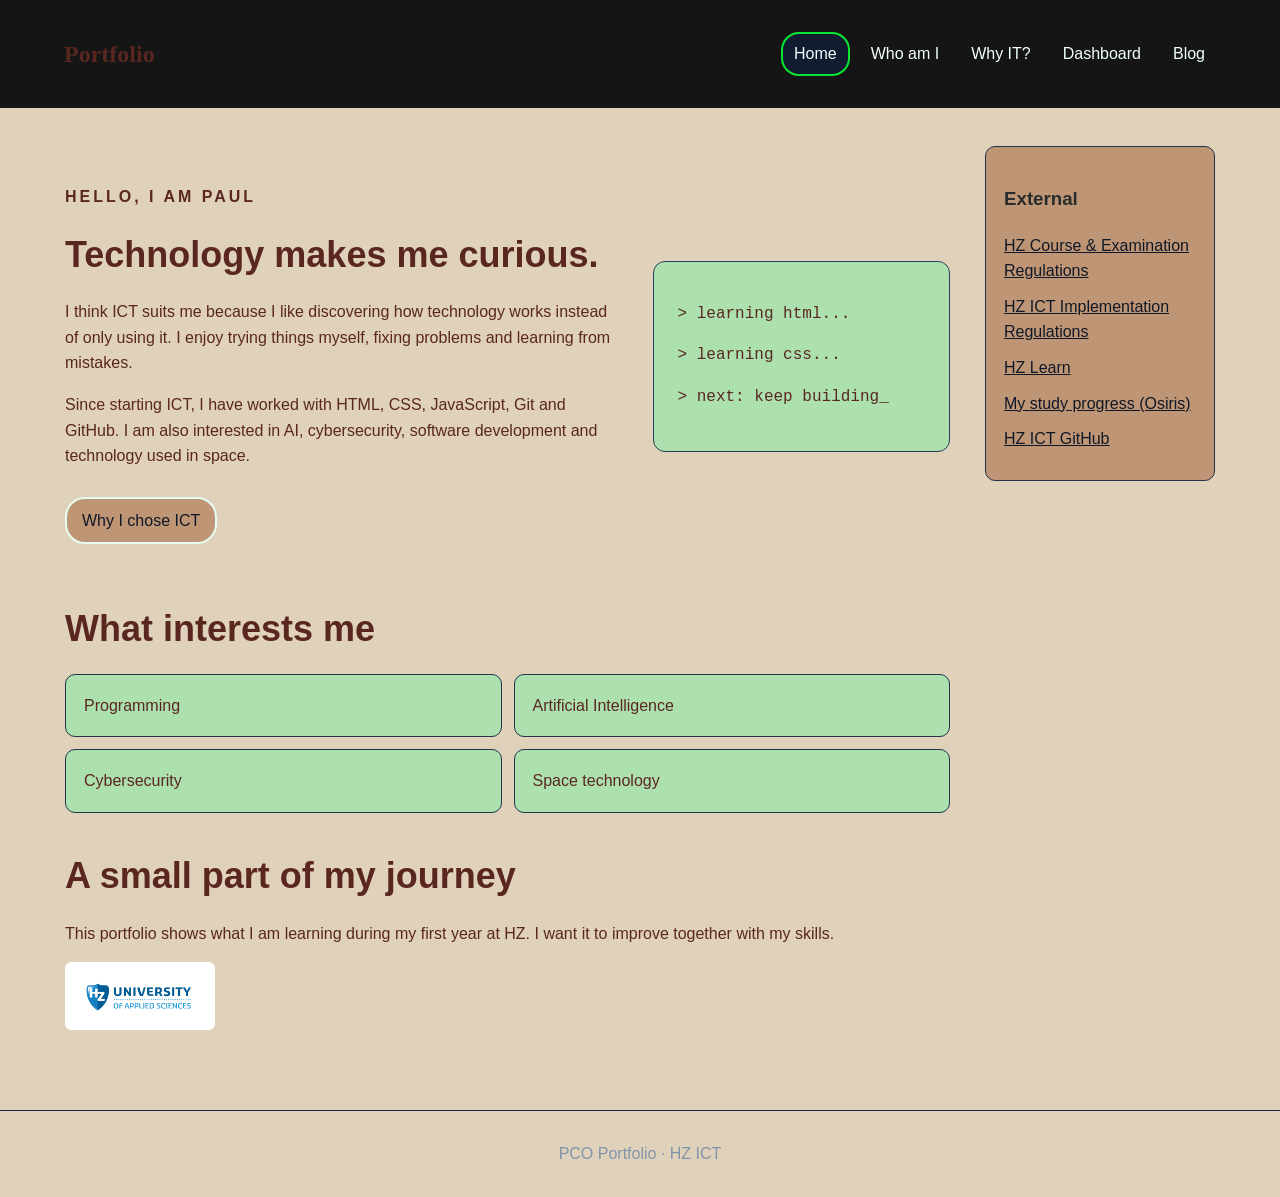
<file: index.html>
<!DOCTYPE html>
<html lang="en">
<head>
  <meta charset="UTF-8">
  <meta name="viewport" content="width=device-width, initial-scale=1.0">
  <meta name="description" content="Personal ICT portfolio and motivation for studying ICT at HZ.">
  <title>Home | Portfolio</title>
  <link rel="stylesheet" href="style.css">
</head>
<body>
  <nav aria-label="Main navigation">
    <h1 class="logo">Portfolio</h1>
    <a class="active" href="index.html">Home</a>
    <a href="about.html">Who am I</a>
    <a href="why-it.html">Why IT?</a>
    <a href="dashboard.html">Dashboard</a>
    <a href="blog.html">Blog</a>
  </nav>

  <div class="layout">
    <main>
<section class="hero">
  <div>
    <p class="tag">HELLO, I AM PAUL</p>
    <h2>Technology makes me curious.</h2>
    <p>I think ICT suits me because I like discovering how technology works instead of only using it. I enjoy trying things myself, fixing problems and learning from mistakes.</p>
    <p>Since starting ICT, I have worked with HTML, CSS, JavaScript, Git and GitHub. I am also interested in AI, cybersecurity, software development and technology used in space.</p>
    <a class="button" href="why-it.html">Why I chose ICT</a>
  </div>
  <div class="terminal">
    <p>&gt; learning html...</p>
    <p>&gt; learning css...</p>
    <p>&gt; next: keep building_</p>
  </div>
</section>

<section>
  <h2>What interests me</h2>
  <ul class="cards">
    <li>Programming</li>
    <li>Artificial Intelligence</li>
    <li>Cybersecurity</li>
    <li>Space technology</li>
  </ul>
</section>

<section>
  <h2>A small part of my journey</h2>
  <p>This portfolio shows what I am learning during my first year at HZ. I want it to improve together with my skills.</p>
  <img class="hz-placeholder" src="resources/Screenshot 2026-10-06 at 19.40.22.png" alt="HZ-related image for my ICT portfolio">
</section>
    </main>

    <aside>
      <h3>External</h3>
      <a href="https://hz.reader.docfield.com/www.hbo-i.nl/0eb02280-92aa-47e8-9714-e3f866708e61" target="_blank" rel="noopener noreferrer">HZ Course & Examination Regulations</a>
      <a href="https://hz.reader.docfield.com/80871c39-9285-4b38-85e4-78a0efbc2461" target="_blank" rel="noopener noreferrer">HZ ICT Implementation Regulations</a>
      <a href="https://learn.hz.nl/" target="_blank" rel="noopener noreferrer">HZ Learn</a>
      <a href="https://hz.osiris-student.nl/" target="_blank" rel="noopener noreferrer">My study progress (Osiris)</a>
      <a href="https://github.com/HZ-HBO-ICT" target="_blank" rel="noopener noreferrer">HZ ICT GitHub</a>
    </aside>
  </div>

  <footer>PCO Portfolio · HZ ICT</footer>
</body>
</html>
</file>
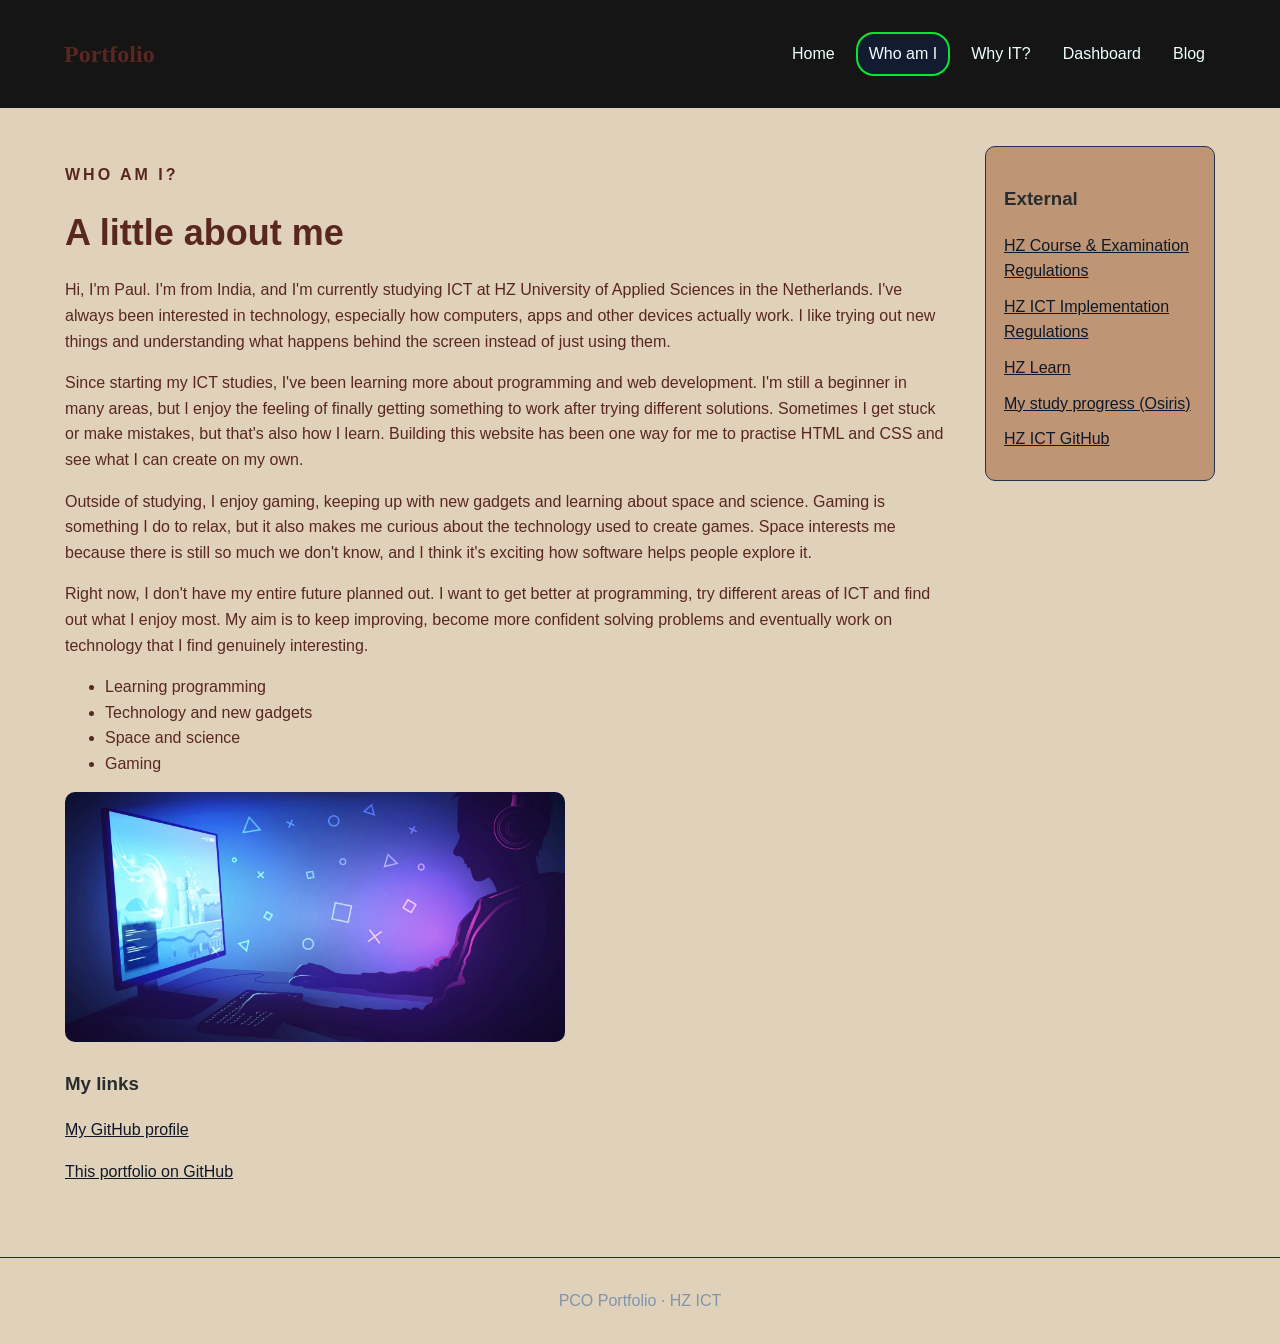
<file: about.html>
<!DOCTYPE html>
<html lang="en">
<head>
  <meta charset="UTF-8">
  <meta name="viewport" content="width=device-width, initial-scale=1.0">
  <meta name="description" content="A personal profile about the me behind this ICT portfolio.">
  <title>Who am I | Portfolio</title>
  <link rel="stylesheet" href="style.css">
</head>
<body>
  <nav aria-label="Main navigation">
    <h1 class="logo">Portfolio</h1>
    <a href="index.html">Home</a>
    <a class="active" href="about.html">Who am I</a>
    <a href="why-it.html">Why IT?</a>
    <a href="dashboard.html">Dashboard</a>
    <a href="blog.html">Blog</a>
  </nav>

  <div class="layout">
    <main>
<section>
  <p class="tag">WHO AM I?</p>
  <h2>A little about me</h2>
  <p>
  Hi, I'm Paul. I'm from India, and I'm currently
  studying ICT at HZ University of Applied Sciences
  in the Netherlands. I've always been interested in
  technology, especially how computers, apps and other
  devices actually work. I like trying out new things
  and understanding what happens behind the screen
  instead of just using them.
</p>

<p>
  Since starting my ICT studies, I've been learning
  more about programming and web development. I'm
  still a beginner in many areas, but I enjoy the
  feeling of finally getting something to work after
  trying different solutions. Sometimes I get stuck
  or make mistakes, but that's also how I learn.
  Building this website has been one way for me to
  practise HTML and CSS and see what I can create
  on my own.
</p>

<p>
  Outside of studying, I enjoy gaming, keeping up with
  new gadgets and learning about space and science.
  Gaming is something I do to relax, but it also makes
  me curious about the technology used to create games.
  Space interests me because there is still so much
  we don't know, and I think it's exciting how
  software helps people explore it.
</p>

<p>
  Right now, I don't have my entire future planned out.
  I want to get better at programming, try different
  areas of ICT and find out what I enjoy most. My aim
  is to keep improving, become more confident solving
  problems and eventually work on technology that I
  find genuinely interesting.
</p>
  <ul>
    <li>Learning programming</li>
    <li>Technology and new gadgets</li>
    <li>Space and science</li>
    <li>Gaming</li>
  </ul>
  <div class="profile-box">
    <img src="comp.jpg" alt="Image representing my interest in technology">
  </div>
  <h3>My links</h3>
  <p><a href="https://github.com/Paul0006" target="_blank" rel="noopener noreferrer">My GitHub profile</a></p>
  <p><a href="https://github.com/Paul0006/project.github.io" target="_blank" rel="noopener noreferrer">This portfolio on GitHub</a></p>
</section>
    </main>

    <aside>
      <h3>External</h3>
      <a href="https://hz.reader.docfield.com/www.hbo-i.nl/0eb02280-92aa-47e8-9714-e3f866708e61" target="_blank" rel="noopener noreferrer">HZ Course & Examination Regulations</a>
      <a href="https://hz.reader.docfield.com/80871c39-9285-4b38-85e4-78a0efbc2461" target="_blank" rel="noopener noreferrer">HZ ICT Implementation Regulations</a>
      <a href="https://learn.hz.nl/" target="_blank" rel="noopener noreferrer">HZ Learn</a>
      <a href="https://hz.osiris-student.nl/" target="_blank" rel="noopener noreferrer">My study progress (Osiris)</a>
      <a href="https://github.com/HZ-HBO-ICT" target="_blank" rel="noopener noreferrer">HZ ICT GitHub</a>
    </aside>
  </div>

  <footer>PCO Portfolio · HZ ICT</footer>
</body>
</html>
</file>
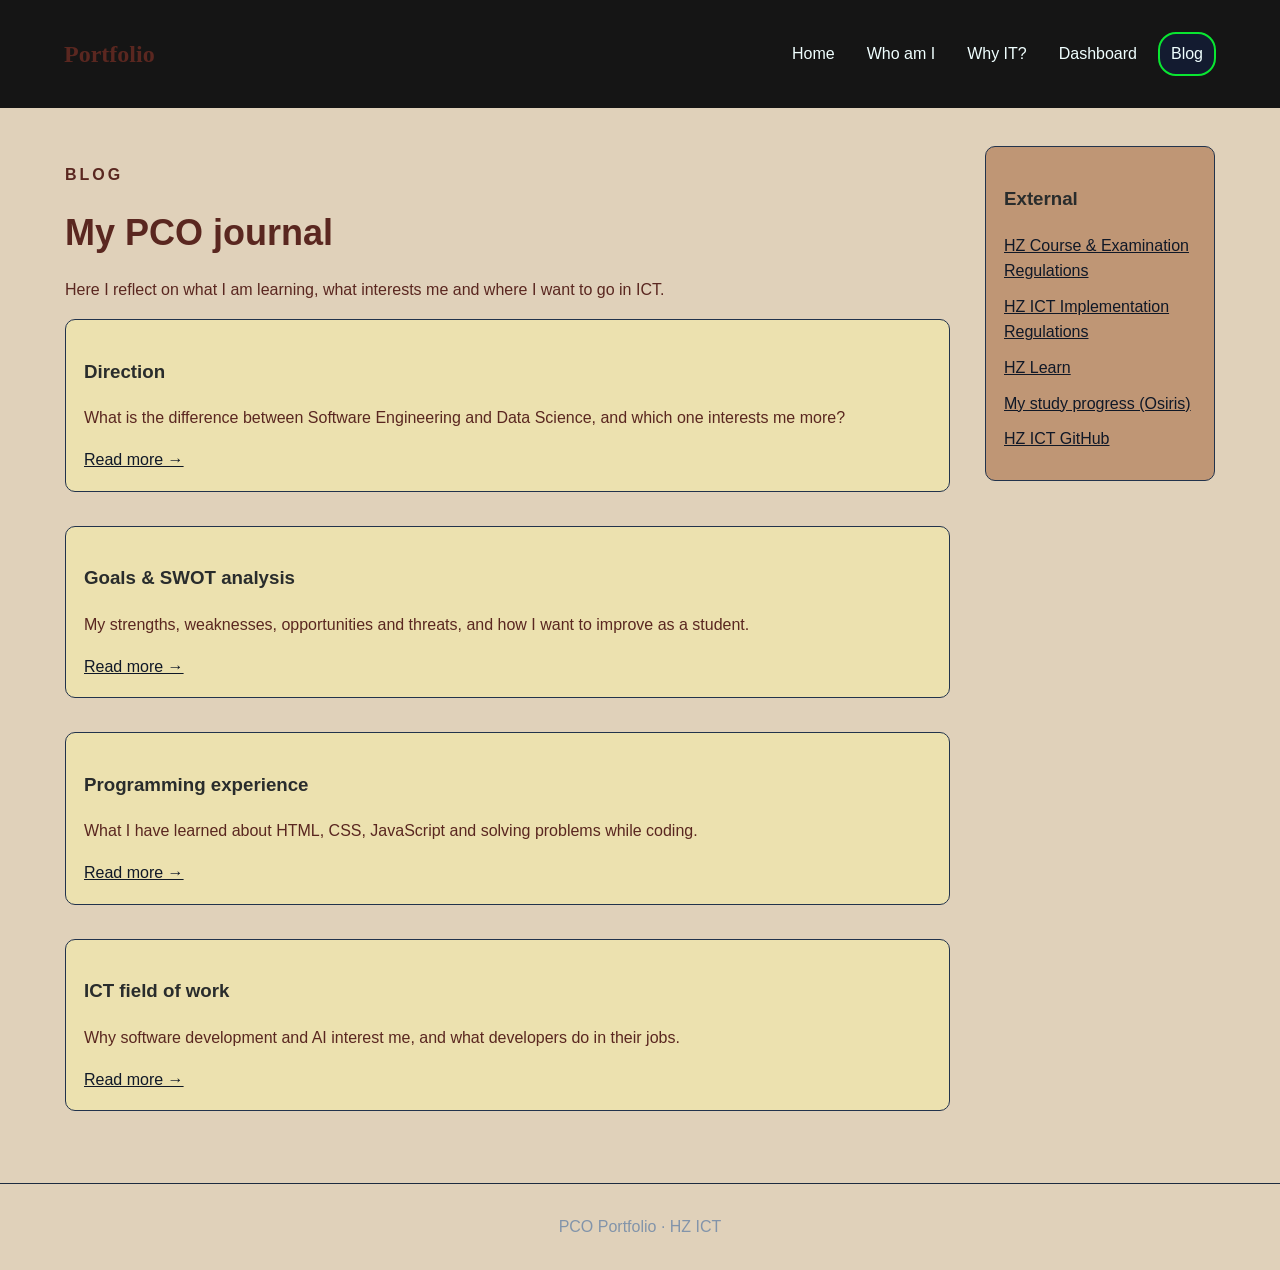
<file: blog.html>
<!DOCTYPE html>
<html lang="en">
<head>
  <meta charset="UTF-8">
  <meta name="viewport" content="width=device-width, initial-scale=1.0">
  <meta name="description" content="Blog posts about my PCO goals, direction, programming and the ICT field.">
  <title>Blog | Portfolio</title>
  <link rel="stylesheet" href="style.css">
</head>
<body>
  <nav aria-label="Main navigation">
    <h1 class="logo">Portfolio</h1>
    <a href="index.html">Home</a>
    <a href="about.html">Who am I</a>
    <a href="why-it.html">Why IT?</a>
    <a href="dashboard.html">Dashboard</a>
    <a class="active" href="blog.html">Blog</a>
  </nav>

  <div class="layout">
    <main>
<section>
  <p class="tag">BLOG</p>
  <h2>My PCO journal</h2>
  <p>Here I reflect on what I am learning, what interests me and where I want to go in ICT.</p>
  <article class="post">
    <h3>Direction</h3>
    <p>What is the difference between Software Engineering and Data Science, and which one interests me more?</p>
    <a href="direction.html">Read more →</a>
  </article>
  <article class="post">
    <h3>Goals &amp; SWOT analysis</h3>
    <p>My strengths, weaknesses, opportunities and threats, and how I want to improve as a student.</p>
    <a href="goals.html">Read more →</a>
  </article>
  <article class="post">
    <h3>Programming experience</h3>
    <p>What I have learned about HTML, CSS, JavaScript and solving problems while coding.</p>
    <a href="programming.html">Read more →</a>
  </article>
  <article class="post">
    <h3>ICT field of work</h3>
    <p>Why software development and AI interest me, and what developers do in their jobs.</p>
    <a href="ict-field.html">Read more →</a>
  </article>
</section>
    </main>

    <aside>
      <h3>External</h3>
      <a href="https://hz.reader.docfield.com/www.hbo-i.nl/0eb02280-92aa-47e8-9714-e3f866708e61" target="_blank" rel="noopener noreferrer">HZ Course & Examination Regulations</a>
      <a href="https://hz.reader.docfield.com/80871c39-9285-4b38-85e4-78a0efbc2461" target="_blank" rel="noopener noreferrer">HZ ICT Implementation Regulations</a>
      <a href="https://learn.hz.nl/" target="_blank" rel="noopener noreferrer">HZ Learn</a>
      <a href="https://hz.osiris-student.nl/" target="_blank" rel="noopener noreferrer">My study progress (Osiris)</a>
      <a href="https://github.com/HZ-HBO-ICT" target="_blank" rel="noopener noreferrer">HZ ICT GitHub</a>
    </aside>
  </div>

  <footer>PCO Portfolio · HZ ICT</footer>
</body>
</html>
</file>
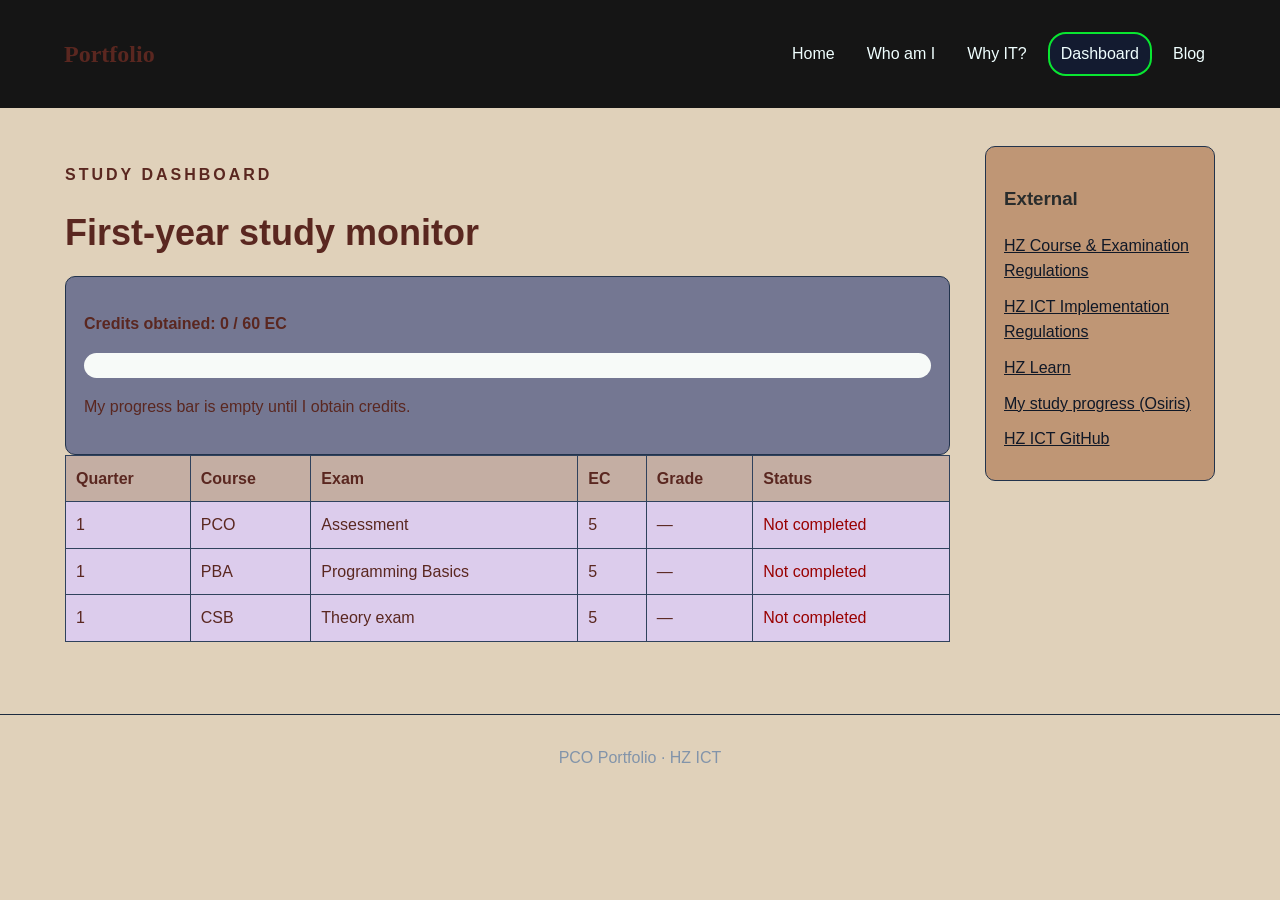
<file: dashboard.html>
<!DOCTYPE html>
<html lang="en">
<head>
  <meta charset="UTF-8">
  <meta name="viewport" content="width=device-width, initial-scale=1.0">
  <meta name="description" content="My HZ ICT study dashboard, exams and Study Advice boundary.">
  <title>Dashboard | Portfolio</title>
  <link rel="stylesheet" href="style.css">
</head>
<body>
  <nav aria-label="Main navigation">
    <h1 class="logo">Portfolio</h1>
    <a href="index.html">Home</a>
    <a href="about.html">Who am I</a>
    <a href="why-it.html">Why IT?</a>
    <a class="active" href="dashboard.html">Dashboard</a>
    <a href="blog.html">Blog</a>
  </nav>

  <div class="layout">
    <main>
<section>
  <p class="tag">STUDY DASHBOARD</p>
  <h2>First-year study monitor</h2>
  <div class="progress-wrap">
    <p><strong>Credits obtained: 0 / 60 EC</strong></p>
    <div class="progress">
      <div class="progress-fill"></div>
    </div>
    <p class="progress-note">My progress bar is empty until I obtain credits.</p>
  </div>

  <div class="table-wrap">
    <table>
      <thead>
        <tr>
          <th>Quarter</th>
          <th>Course</th>
          <th>Exam</th>
          <th>EC</th>
          <th>Grade</th>
          <th>Status</th>
        </tr>
      </thead>
      <tbody>
        <tr>
          <td>1</td><td>PCO</td><td>Assessment</td><td>5</td><td>—</td><td class="todo">Not completed</td>
        </tr>
        <tr>
          <td>1</td><td>PBA</td><td>Programming Basics</td><td>5</td><td>—</td><td class="todo">Not completed</td>
        </tr>
        <tr>
          <td>1</td><td>CSB</td><td>Theory exam</td><td>5</td><td>—</td><td class="todo">Not completed</td>
        </tr>
      </tbody>
    </table>
  </div>
</section>
    </main>

    <aside>
      <h3>External</h3>
      <a href="https://hz.reader.docfield.com/www.hbo-i.nl/0eb02280-92aa-47e8-9714-e3f866708e61" target="_blank" rel="noopener noreferrer">HZ Course & Examination Regulations</a>
      <a href="https://hz.reader.docfield.com/80871c39-9285-4b38-85e4-78a0efbc2461" target="_blank" rel="noopener noreferrer">HZ ICT Implementation Regulations</a>
      <a href="https://learn.hz.nl/" target="_blank" rel="noopener noreferrer">HZ Learn</a>
      <a href="https://hz.osiris-student.nl/" target="_blank" rel="noopener noreferrer">My study progress (Osiris)</a>
      <a href="https://github.com/HZ-HBO-ICT" target="_blank" rel="noopener noreferrer">HZ ICT GitHub</a>
    </aside>
  </div>

  <footer>PCO Portfolio · HZ ICT</footer>
</body>
</html>
</file>
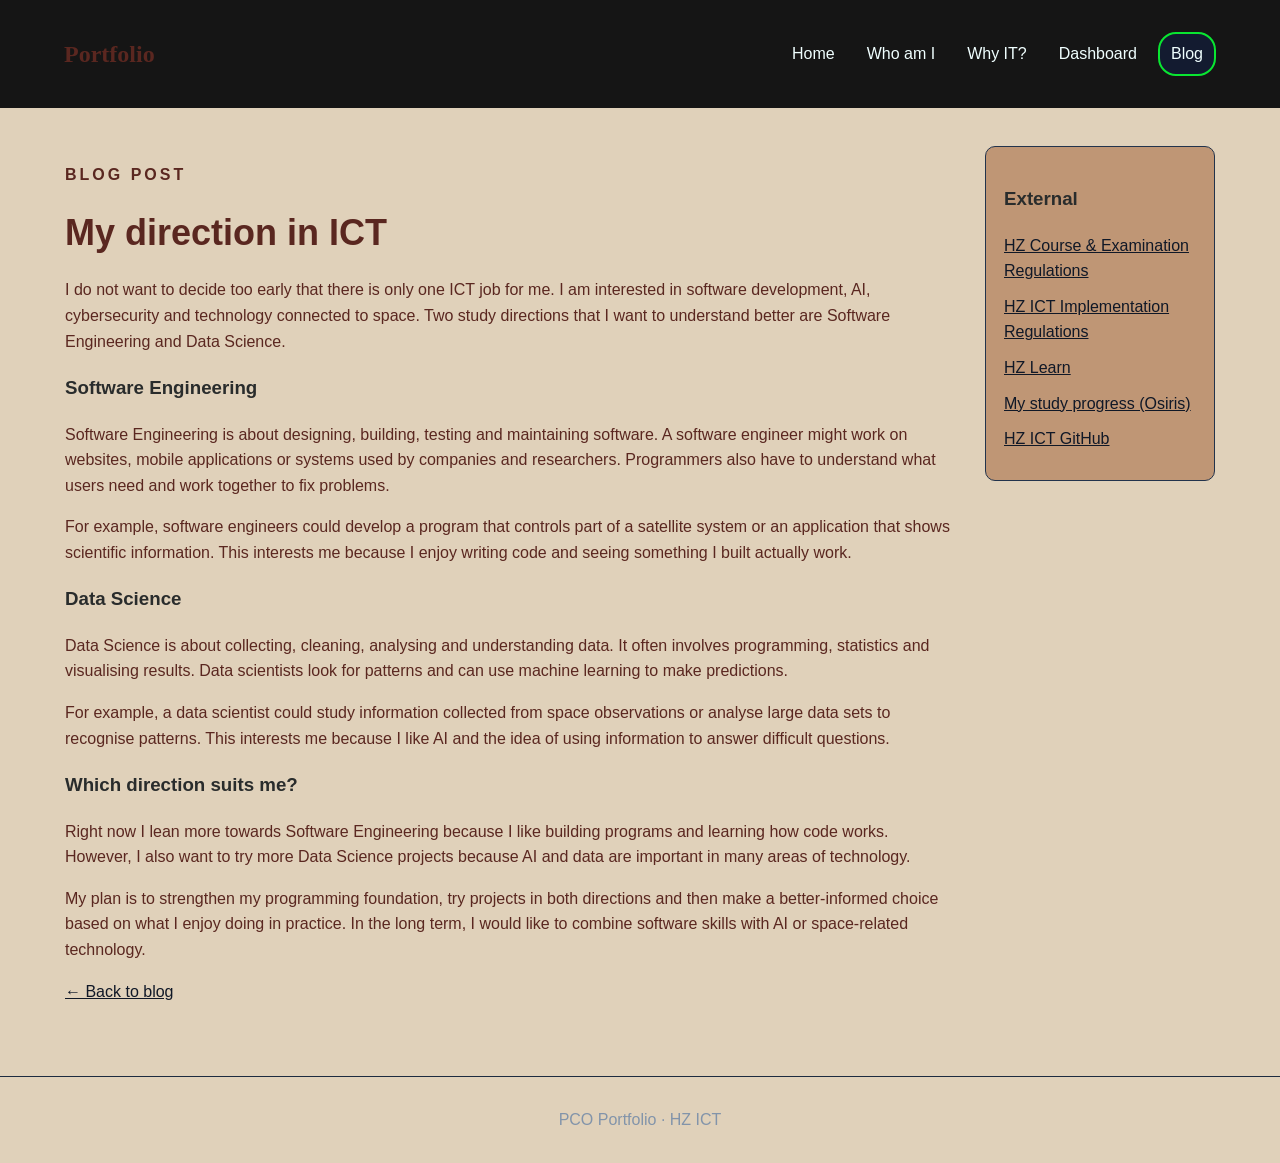
<file: direction.html>
<!DOCTYPE html>
<html lang="en">
<head>
  <meta charset="UTF-8">
  <meta name="viewport" content="width=device-width, initial-scale=1.0">
  <meta name="description" content="My future direction in ICT: Software Engineering and Data Science.">
  <title>Direction | Portfolio</title>
  <link rel="stylesheet" href="style.css">
</head>
<body>
  <nav aria-label="Main navigation">
    <h1 class="logo">Portfolio</h1>
    <a href="index.html">Home</a>
    <a href="about.html">Who am I</a>
    <a href="why-it.html">Why IT?</a>
    <a href="dashboard.html">Dashboard</a>
    <a class="active" href="blog.html">Blog</a>
  </nav>

  <div class="layout">
    <main>

      
<article>
  <p class="tag">BLOG POST</p>
  <h2>My direction in ICT</h2>
  <p>I do not want to decide too early that there is only one ICT job for me. I am interested in software development, AI, cybersecurity and technology connected to space. Two study directions that I want to understand better are Software Engineering and Data Science.</p>

  <h3>Software Engineering</h3>
  <p>Software Engineering is about designing, building, testing and maintaining software. A software engineer might work on websites, mobile applications or systems used by companies and researchers. Programmers also have to understand what users need and work together to fix problems.</p>
  <p>For example, software engineers could develop a program that controls part of a satellite system or an application that shows scientific information. This interests me because I enjoy writing code and seeing something I built actually work.</p>

  <h3>Data Science</h3>
  <p>Data Science is about collecting, cleaning, analysing and understanding data. It often involves programming, statistics and visualising results. Data scientists look for patterns and can use machine learning to make predictions.</p>
  <p>For example, a data scientist could study information collected from space observations or analyse large data sets to recognise patterns. This interests me because I like AI and the idea of using information to answer difficult questions.</p>

  <h3>Which direction suits me?</h3>
  <p>Right now I lean more towards Software Engineering because I like building programs and learning how code works. However, I also want to try more Data Science projects because AI and data are important in many areas of technology.</p>
  <p>My plan is to strengthen my programming foundation, try projects in both directions and then make a better-informed choice based on what I enjoy doing in practice. In the long term, I would like to combine software skills with AI or space-related technology.</p>
  <p><a href="blog.html">← Back to blog</a></p>
</article>
    </main>

    <aside>
      <h3>External</h3>
      <a href="https://hz.reader.docfield.com/www.hbo-i.nl/0eb02280-92aa-47e8-9714-e3f866708e61" target="_blank" rel="noopener noreferrer">HZ Course & Examination Regulations</a>
      <a href="https://hz.reader.docfield.com/80871c39-9285-4b38-85e4-78a0efbc2461" target="_blank" rel="noopener noreferrer">HZ ICT Implementation Regulations</a>
      <a href="https://learn.hz.nl/" target="_blank" rel="noopener noreferrer">HZ Learn</a>
      <a href="https://hz.osiris-student.nl/" target="_blank" rel="noopener noreferrer">My study progress (Osiris)</a>
      <a href="https://github.com/HZ-HBO-ICT" target="_blank" rel="noopener noreferrer">HZ ICT GitHub</a>
    </aside>
  </div>

  <footer>PCO Portfolio · HZ ICT</footer>
</body>
</html>
</file>
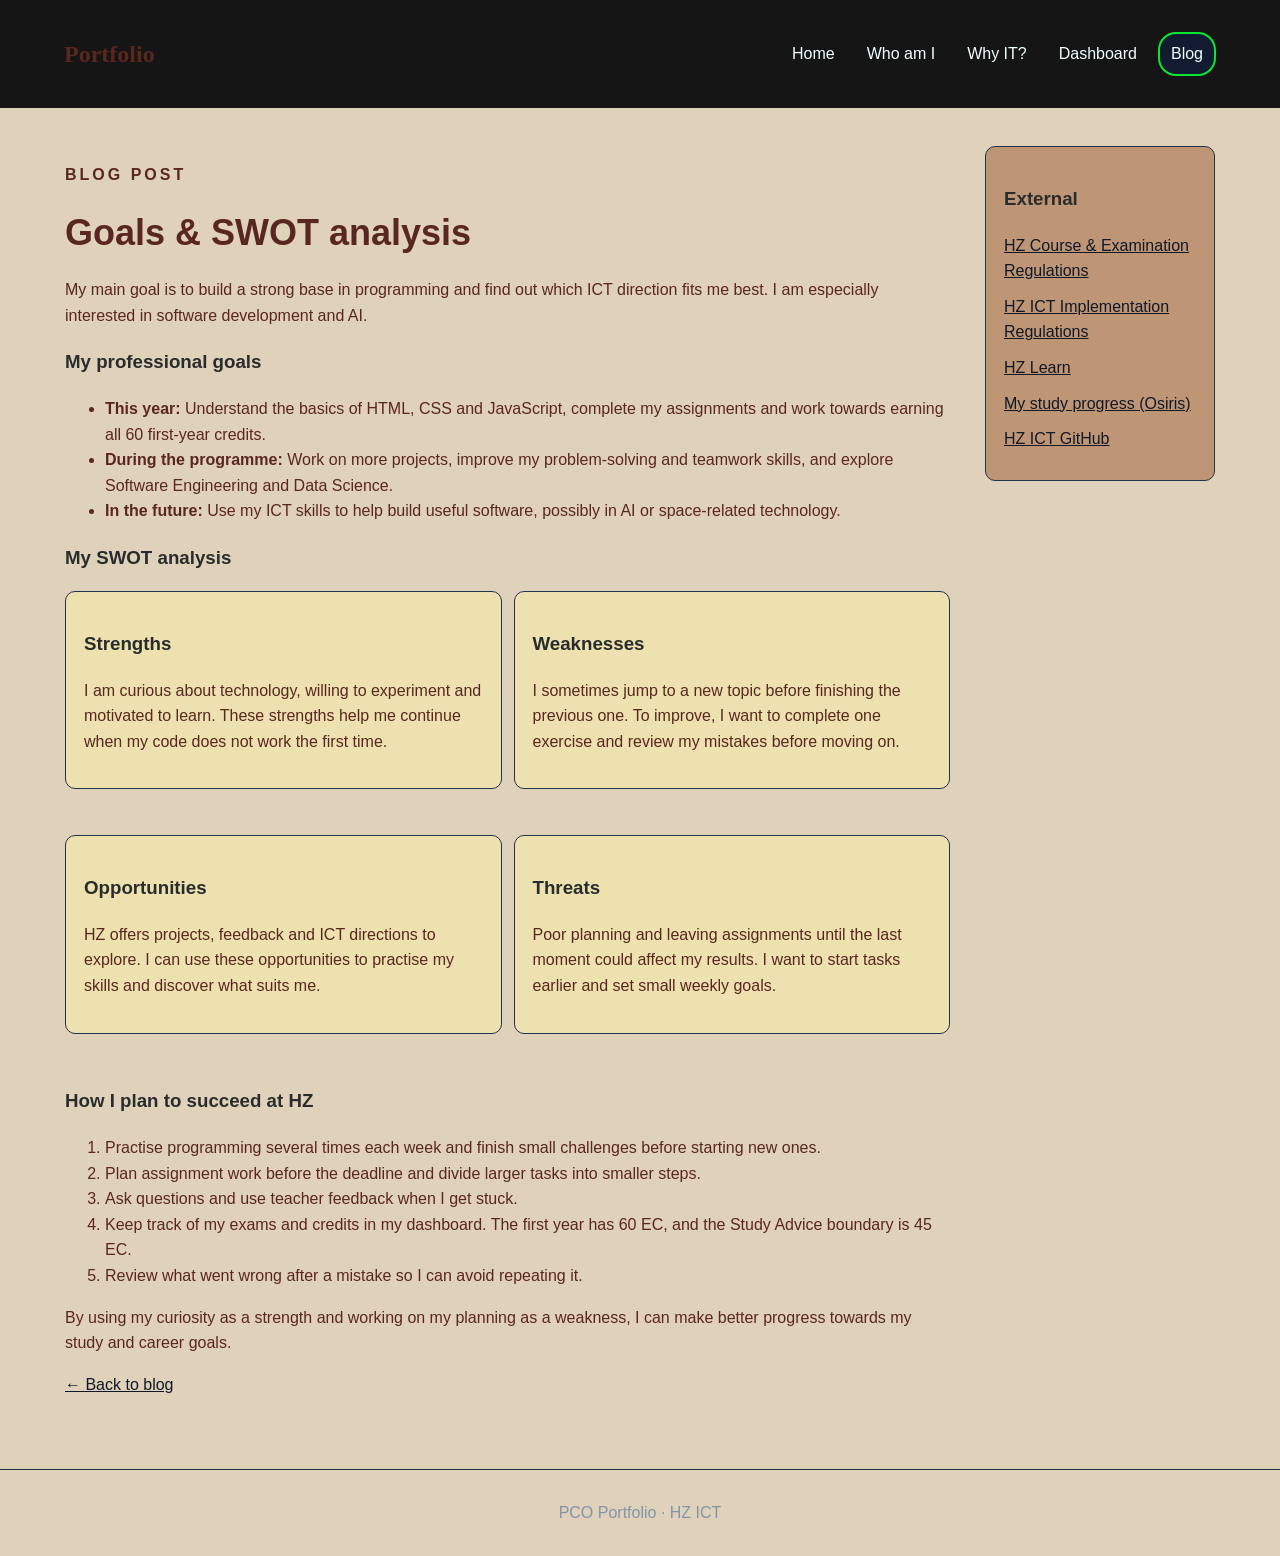
<file: goals.html>
<!DOCTYPE html>
<html lang="en">
<head>
  <meta charset="UTF-8">
  <meta name="viewport" content="width=device-width, initial-scale=1.0">
  <meta name="description" content="My professional goals, SWOT analysis and study-success plan.">
  <title>Goals &amp; SWOT | Portfolio</title>
  <link rel="stylesheet" href="style.css">
</head>
<body>
  <nav aria-label="Main navigation">
    <h1 class="logo">Portfolio</h1>
    <a href="index.html">Home</a>
    <a href="about.html">Who am I</a>
    <a href="why-it.html">Why IT?</a>
    <a href="dashboard.html">Dashboard</a>
    <a class="active" href="blog.html">Blog</a>
  </nav>

  <div class="layout">
    <main>
<article>
  <p class="tag">BLOG POST</p>
  <h2>Goals &amp; SWOT analysis</h2>
  <p>My main goal is to build a strong base in programming and find out which ICT direction fits me best. I am especially interested in software development and AI.</p>

  <h3>My professional goals</h3>
  <ul>
    <li><strong>This year:</strong> Understand the basics of HTML, CSS and JavaScript, complete my assignments and work towards earning all 60 first-year credits.</li>
    <li><strong>During the programme:</strong> Work on more projects, improve my problem-solving and teamwork skills, and explore Software Engineering and Data Science.</li>
    <li><strong>In the future:</strong> Use my ICT skills to help build useful software, possibly in AI or space-related technology.</li>
  </ul>

  <h3>My SWOT analysis</h3>
  <div class="swot">
    <section>
      <h3>Strengths</h3>
      <p>I am curious about technology, willing to experiment and motivated to learn. These strengths help me continue when my code does not work the first time.</p>
    </section>
    <section>
      <h3>Weaknesses</h3>
      <p>I sometimes jump to a new topic before finishing the previous one. To improve, I want to complete one exercise and review my mistakes before moving on.</p>
    </section>
    <section>
      <h3>Opportunities</h3>
      <p>HZ offers projects, feedback and ICT directions to explore. I can use these opportunities to practise my skills and discover what suits me.</p>
    </section>
    <section>
      <h3>Threats</h3>
      <p>Poor planning and leaving assignments until the last moment could affect my results. I want to start tasks earlier and set small weekly goals.</p>
    </section>
  </div>

  <h3>How I plan to succeed at HZ</h3>
  <ol>
    <li>Practise programming several times each week and finish small challenges before starting new ones.</li>
    <li>Plan assignment work before the deadline and divide larger tasks into smaller steps.</li>
    <li>Ask questions and use teacher feedback when I get stuck.</li>
    <li>Keep track of my exams and credits in my dashboard. The first year has 60 EC, and the Study Advice boundary is 45 EC.</li>
    <li>Review what went wrong after a mistake so I can avoid repeating it.</li>
  </ol>
  <p>By using my curiosity as a strength and working on my planning as a weakness, I can make better progress towards my study and career goals.</p>
  <p><a href="blog.html">← Back to blog</a></p>
</article>
    </main>

    <aside>
      <h3>External</h3>
      <a href="https://hz.reader.docfield.com/www.hbo-i.nl/0eb02280-92aa-47e8-9714-e3f866708e61" target="_blank" rel="noopener noreferrer">HZ Course & Examination Regulations</a>
      <a href="https://hz.reader.docfield.com/80871c39-9285-4b38-85e4-78a0efbc2461" target="_blank" rel="noopener noreferrer">HZ ICT Implementation Regulations</a>
      <a href="https://learn.hz.nl/" target="_blank" rel="noopener noreferrer">HZ Learn</a>
      <a href="https://hz.osiris-student.nl/" target="_blank" rel="noopener noreferrer">My study progress (Osiris)</a>
      <a href="https://github.com/HZ-HBO-ICT" target="_blank" rel="noopener noreferrer">HZ ICT GitHub</a>
    </aside>
  </div>

  <footer>PCO Portfolio · HZ ICT</footer>
</body>
</html>
</file>
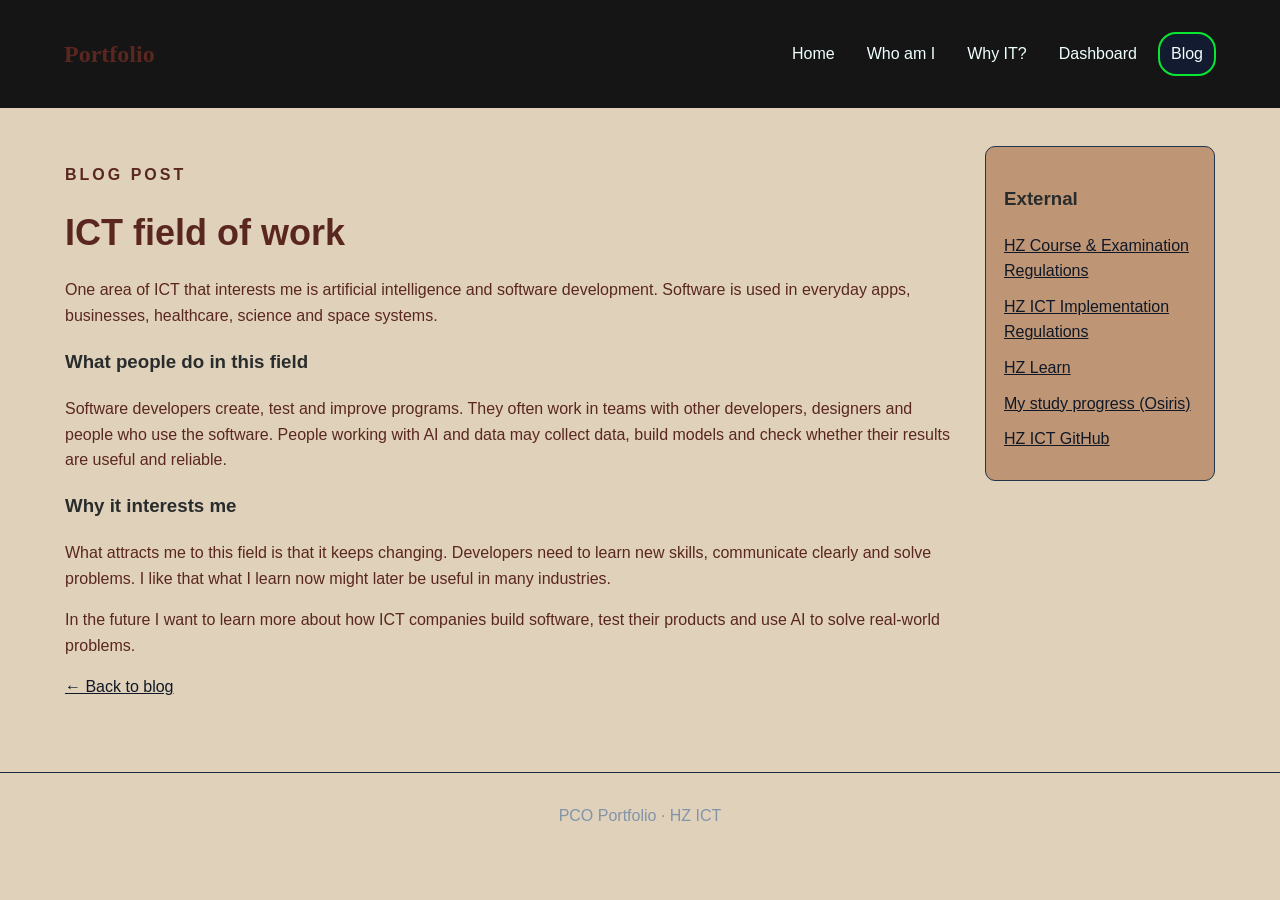
<file: ict-field.html>
<!DOCTYPE html>
<html lang="en">
<head>
  <meta charset="UTF-8">
  <meta name="viewport" content="width=device-width, initial-scale=1.0">
  <meta name="description" content="My reflection on software development and AI in the ICT industry.">
  <title>ICT field of work | Portfolio</title>
  <link rel="stylesheet" href="style.css">
</head>
<body>
  <nav aria-label="Main navigation">
    <h1 class="logo">Portfolio</h1>
    <a href="index.html">Home</a>
    <a href="about.html">Who am I</a>
    <a href="why-it.html">Why IT?</a>
    <a href="dashboard.html">Dashboard</a>
    <a class="active" href="blog.html">Blog</a>
  </nav>

  <div class="layout">
    <main>
<article>
  <p class="tag">BLOG POST</p>
  <h2>ICT field of work</h2>
  <p>One area of ICT that interests me is artificial intelligence and software development. Software is used in everyday apps, businesses, healthcare, science and space systems.</p>
  <h3>What people do in this field</h3>
  <p>Software developers create, test and improve programs. They often work in teams with other developers, designers and people who use the software. People working with AI and data may collect data, build models and check whether their results are useful and reliable.</p>
  <h3>Why it interests me</h3>
  <p>What attracts me to this field is that it keeps changing. Developers need to learn new skills, communicate clearly and solve problems. I like that what I learn now might later be useful in many industries.</p>
  <p>In the future I want to learn more about how ICT companies build software, test their products and use AI to solve real-world problems.</p>
  <p><a href="blog.html">← Back to blog</a></p>
</article>
    </main>

    <aside>
      <h3>External</h3>
      <a href="https://hz.reader.docfield.com/www.hbo-i.nl/0eb02280-92aa-47e8-9714-e3f866708e61" target="_blank" rel="noopener noreferrer">HZ Course & Examination Regulations</a>
      <a href="https://hz.reader.docfield.com/80871c39-9285-4b38-85e4-78a0efbc2461" target="_blank" rel="noopener noreferrer">HZ ICT Implementation Regulations</a>
      <a href="https://learn.hz.nl/" target="_blank" rel="noopener noreferrer">HZ Learn</a>
      <a href="https://hz.osiris-student.nl/" target="_blank" rel="noopener noreferrer">My study progress (Osiris)</a>
      <a href="https://github.com/HZ-HBO-ICT" target="_blank" rel="noopener noreferrer">HZ ICT GitHub</a>
    </aside>
  </div>

  <footer>PCO Portfolio · HZ ICT</footer>
</body>
</html>
</file>
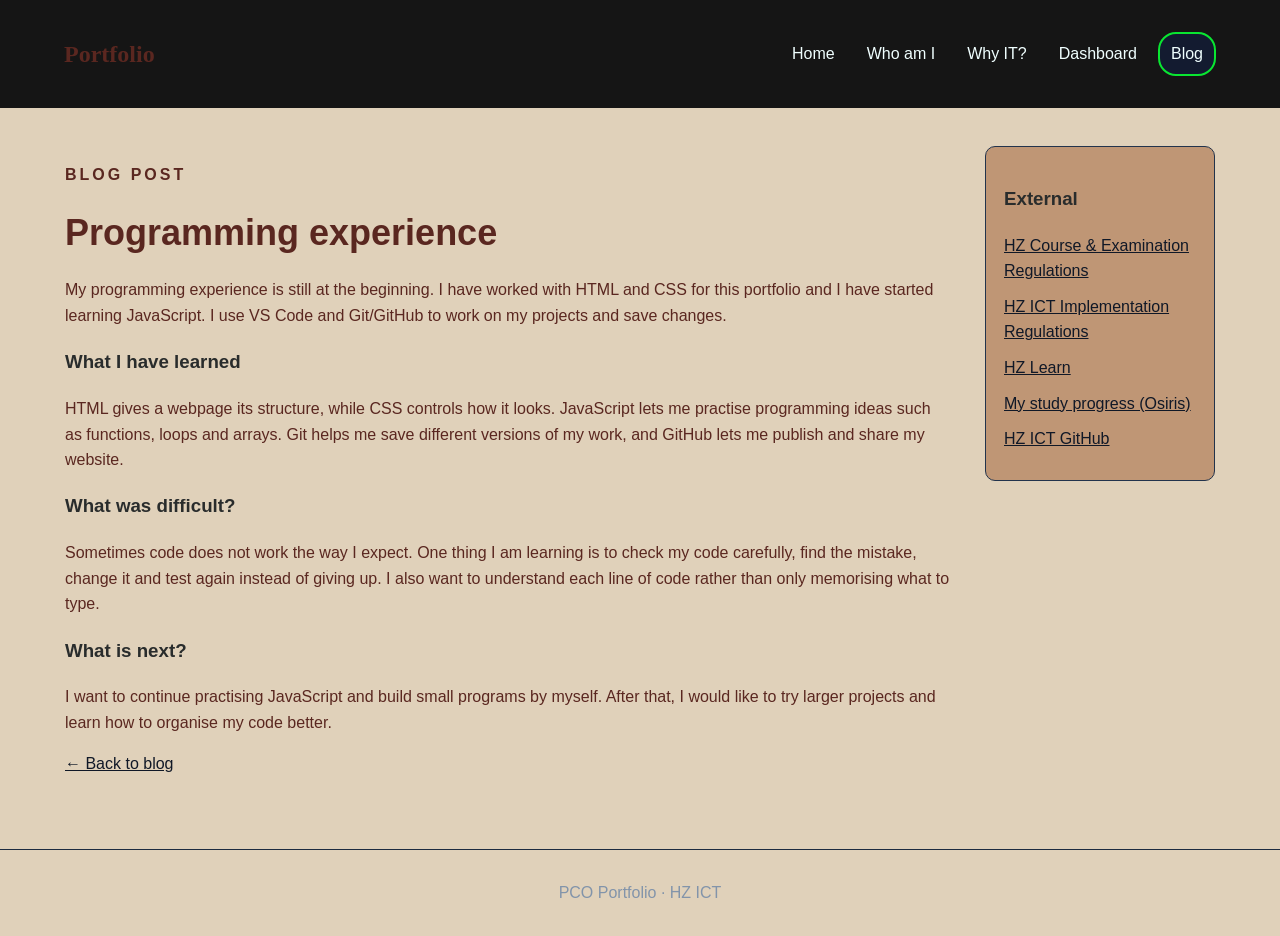
<file: programming.html>
<!DOCTYPE html>
<html lang="en">
<head>
  <meta charset="UTF-8">
  <meta name="viewport" content="width=device-width, initial-scale=1.0">
  <meta name="description" content="My programming experience with HTML, CSS, JavaScript and Git.">
  <title>Programming experience | Portfolio</title>
  <link rel="stylesheet" href="style.css">
</head>
<body>
  <nav aria-label="Main navigation">
    <h1 class="logo">Portfolio</h1>
    <a href="index.html">Home</a>
    <a href="about.html">Who am I</a>
    <a href="why-it.html">Why IT?</a>
    <a href="dashboard.html">Dashboard</a>
    <a class="active" href="blog.html">Blog</a>
  </nav>

  <div class="layout">
    <main>
<article>
  <p class="tag">BLOG POST</p>
  <h2>Programming experience</h2>
  <p>My programming experience is still at the beginning. I have worked with HTML and CSS for this portfolio and I have started learning JavaScript. I use VS Code and Git/GitHub to work on my projects and save changes.</p>
  <h3>What I have learned</h3>
  <p>HTML gives a webpage its structure, while CSS controls how it looks. JavaScript lets me practise programming ideas such as functions, loops and arrays. Git helps me save different versions of my work, and GitHub lets me publish and share my website.</p>
  <h3>What was difficult?</h3>
  <p>Sometimes code does not work the way I expect. One thing I am learning is to check my code carefully, find the mistake, change it and test again instead of giving up. I also want to understand each line of code rather than only memorising what to type.</p>
  <h3>What is next?</h3>
  <p>I want to continue practising JavaScript and build small programs by myself. After that, I would like to try larger projects and learn how to organise my code better.</p>
  <p><a href="blog.html">← Back to blog</a></p>
</article>
    </main>

    <aside>
      <h3>External</h3>
      <a href="https://hz.reader.docfield.com/www.hbo-i.nl/0eb02280-92aa-47e8-9714-e3f866708e61" target="_blank" rel="noopener noreferrer">HZ Course & Examination Regulations</a>
      <a href="https://hz.reader.docfield.com/80871c39-9285-4b38-85e4-78a0efbc2461" target="_blank" rel="noopener noreferrer">HZ ICT Implementation Regulations</a>
      <a href="https://learn.hz.nl/" target="_blank" rel="noopener noreferrer">HZ Learn</a>
      <a href="https://hz.osiris-student.nl/" target="_blank" rel="noopener noreferrer">My study progress (Osiris)</a>
      <a href="https://github.com/HZ-HBO-ICT" target="_blank" rel="noopener noreferrer">HZ ICT GitHub</a>
    </aside>
  </div>

  <footer>PCO Portfolio · HZ ICT</footer>
</body>
</html>
</file>
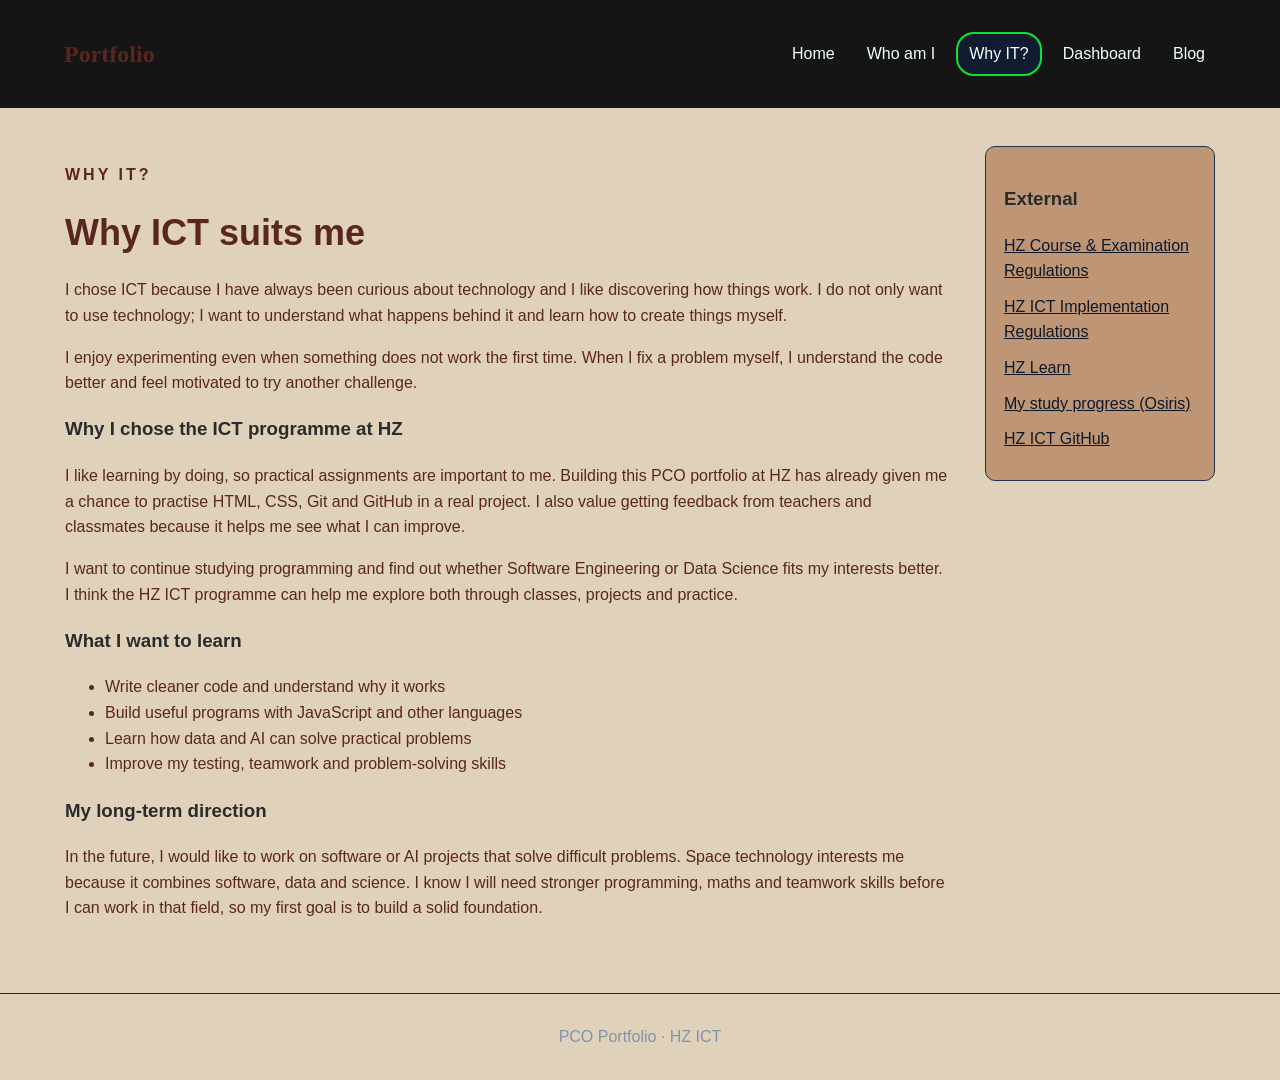
<file: why-it.html>
<!DOCTYPE html>
<html lang="en">
<head>
  <meta charset="UTF-8">
  <meta name="viewport" content="width=device-width, initial-scale=1.0">
  <meta name="description" content="My motivation for ICT, the HZ programme and my long-term goals.">
  <title>Why IT? | Portfolio</title>
  <link rel="stylesheet" href="style.css">
</head>
<body>
  <nav aria-label="Main navigation">
    <h1 class="logo">Portfolio</h1>
    <a href="index.html">Home</a>
    <a href="about.html">Who am I</a>
    <a class="active" href="why-it.html">Why IT?</a>
    <a href="dashboard.html">Dashboard</a>
    <a href="blog.html">Blog</a>
  </nav>

  <div class="layout">
    <main>
<section>
  <p class="tag">WHY IT?</p>
  <h2>Why ICT suits me</h2>
  <p>I chose ICT because I have always been curious about technology and I like discovering how things work. I do not only want to use technology; I want to understand what happens behind it and learn how to create things myself.</p>
  <p>I enjoy experimenting even when something does not work the first time. When I fix a problem myself, I understand the code better and feel motivated to try another challenge.</p>

  <h3>Why I chose the ICT programme at HZ</h3>
  <p>I like learning by doing, so practical assignments are important to me. Building this PCO portfolio at HZ has already given me a chance to practise HTML, CSS, Git and GitHub in a real project. I also value getting feedback from teachers and classmates because it helps me see what I can improve.</p>
  <p>I want to continue studying programming and find out whether Software Engineering or Data Science fits my interests better. I think the HZ ICT programme can help me explore both through classes, projects and practice.</p>

  <h3>What I want to learn</h3>
  <ul>
    <li>Write cleaner code and understand why it works</li>
    <li>Build useful programs with JavaScript and other languages</li>
    <li>Learn how data and AI can solve practical problems</li>
    <li>Improve my testing, teamwork and problem-solving skills</li>
  </ul>

  <h3>My long-term direction</h3>
  <p>In the future, I would like to work on software or AI projects that solve difficult problems. Space technology interests me because it combines software, data and science. I know I will need stronger programming, maths and teamwork skills before I can work in that field, so my first goal is to build a solid foundation.</p>
</section>
    </main>

    <aside>
      <h3>External</h3>
      <a href="https://hz.reader.docfield.com/www.hbo-i.nl/0eb02280-92aa-47e8-9714-e3f866708e61" target="_blank" rel="noopener noreferrer">HZ Course & Examination Regulations</a>
      <a href="https://hz.reader.docfield.com/80871c39-9285-4b38-85e4-78a0efbc2461" target="_blank" rel="noopener noreferrer">HZ ICT Implementation Regulations</a>
      <a href="https://learn.hz.nl/" target="_blank" rel="noopener noreferrer">HZ Learn</a>
      <a href="https://hz.osiris-student.nl/" target="_blank" rel="noopener noreferrer">My study progress (Osiris)</a>
      <a href="https://github.com/HZ-HBO-ICT" target="_blank" rel="noopener noreferrer">HZ ICT GitHub</a>
    </aside>
  </div>

  <footer>PCO Portfolio · HZ ICT</footer>
</body>
</html>
</file>
<file: style.css>
* {
  box-sizing: border-box;
}

body {
  margin: 0;
  background-color: #e0d1ba; /*faebd7*/
  color: #5a2720;
  font-family: Arial, sans-serif;
  line-height: 1.6;
}

nav {
  display: flex;
  align-items: center;
  padding: 15px 5%;
  background-color: #151515;
  position: sticky;
  top: 0;
  gap: 10px;
}

.logo {
  margin-right: auto;
  font-family: Georgia, serif;
}

nav a {
  color: azure;
  text-decoration: none;
  padding: 7px 11px;
  border-radius: 18px;
}

nav a:hover {
  background-color: #131b30;
  border: 2px solid #ffff;
}

nav a.active {
  background-color: #131b30;
  border: 2px solid #09e631;
}

.layout {
  width: 92%;
  max-width: 1150px;
  margin: 38px auto;
  display: grid;
  grid-template-columns: 1fr 230px;
  gap: 35px;
}

main {
  min-width: 0;
}

section {
  margin-bottom: 34px;
}

article {
  margin-bottom: 34px;
}

h2 {
  font-size: 36px;
  margin: 8px 0 15px;
}

h3 {
  color: #292c2c;
}

a {
  color: #101827;
}

.tag {
  color: #5a2720;
  letter-spacing: 3px;
  font-weight: bold;
}

.hero {
  display: grid;
  grid-template-columns: 1.3fr 0.7fr;
  gap: 35px;
  align-items: center;
  min-height: 420px;
}

.button {
  display: inline-block;
  margin-top: 12px;
  padding: 9px 15px;
  background-color: #bf9675;
  border: 2px solid #E6FDF1;
  border-radius: 20px;
  text-decoration: none;
}

.font {
  color: #e2d2c4;
}

.terminal {
  background-color: #ace1af;
  border: 1px solid #2a3d59;
  border-radius: 12px;
  padding: 24px;
  font-family: "Courier New", monospace;
}


.profile-box img {
  width: 500px;
  max-width: 100%;
  height: auto;
  border-radius: 10px;
}

.cards {
  display: grid;
  grid-template-columns: 1fr 1fr;
  gap: 12px;
  padding: 0;
  list-style: none;
}

.cards li {
  background-color: #ace1af;
  border: 1px solid #22334c;
  border-radius: 10px;
  padding: 18px;
}

.post {
  background-color: #ece1af;
  border: 1px solid #22334c;
  border-radius: 10px;
  padding: 18px;
}

aside {
  background-color: #bf9675;
  border: 1px solid #22334c;
  border-radius: 10px;
  padding: 18px;
  height: fit-content;
}

aside a {
  display: block;
  margin: 10px 0;
}

.small {
  color: #9eb3c7;
  font-size: 14px;
}

.hz-placeholder {
  width: 150px;
  max-width: 100%;
  background-color: white;
  padding: 10px;
  border-radius: 6px;
}

.swot {
  display: grid;
  grid-template-columns: 1fr 1fr;
  gap: 12px;
}

.swot section {
  background-color: #ece1af;
  border: 1px solid #22334c;
  border-radius: 10px;
  padding: 18px;
}

.table-wrap {
  overflow-x: auto;
}

table {
  width: 100%;
  border-collapse: collapse;
  background-color: #dcccec; /*5b7c99*/
}

th, td {
  border: 1px solid #30425d;
  padding: 10px;
  text-align: left;
}

th {
  background-color: #c4aea3 ;
}

.todo {
  color: #990000;
}

.progress-wrap {
  background-color: #747792;
  border: 1px solid #22334c;
  border-radius: 10px;
  padding: 18px;
}

.progress {
  height: 25px;
  background-color: #f7faf8;
  border-radius: 20px;
  position: relative;
  overflow: hidden;
}

.progress-fill {
  width: 0%;
  height: 100%;
  background-color: #72dfff;
}




footer {
  text-align: center;
  color: #8294aa;
  padding: 30px;
  border-top: 1px solid #1d2b40;
}
</file>
